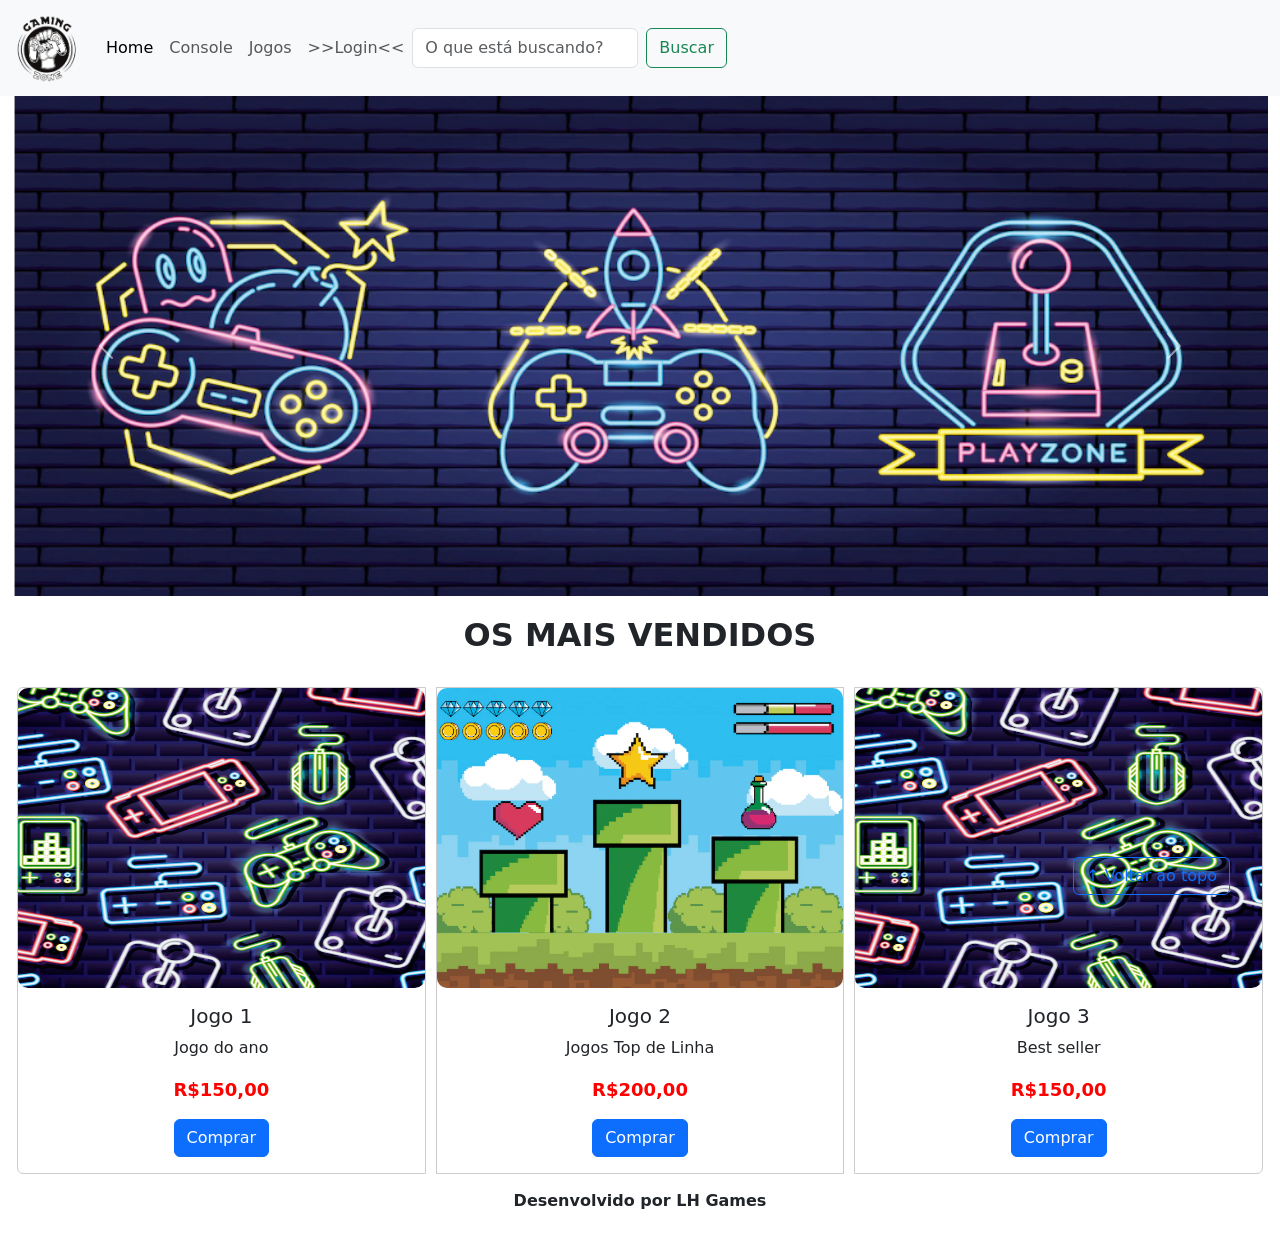
<file: index.html>
<!DOCTYPE html>
<html lang="pt-br">

<head>
  <meta charset="UTF-8">
  <meta http-equiv="X-UA-Compatible" content="IE=edge">
  <meta name="viewport" content="width=device-width, initial-scale=1.0">
  <title>LH Games</title>

  <link href="https://cdn.jsdelivr.net/npm/bootstrap@5.2.2/dist/css/bootstrap.min.css" rel="stylesheet"
    integrity="sha384-Zenh87qX5JnK2Jl0vWa8Ck2rdkQ2Bzep5IDxbcnCeuOxjzrPF/et3URy9Bv1WTRi" crossorigin="anonymous">

  <link rel="stylesheet" href="css/estilo.css">



</head>

<body>
  <header>
    <nav class="navbar navbar-expand-lg bg-body-tertiary">
      <div class="container-fluid">
        <a class="navbar-brand" href="index.html"><img src="img/logo.png"></a>
        <button class="navbar-toggler" type="button" data-bs-toggle="collapse" data-bs-target="#navbarSupportedContent" aria-controls="navbarSupportedContent" aria-expanded="false" aria-label="Toggle navigation">
          <span class="navbar-toggler-icon"></span>
        </button>
        <div class="collapse navbar-collapse" id="navbarSupportedContent">
          <ul class="navbar-nav me-auto mb-2 mb-lg-0">
            <li class="nav-item">
              <a class="nav-link active" aria-current="page" href="#">Home</a>
            </li>
            <li class="nav-item">
              <a class="nav-link" href="#">Console</a>
            </li>
            <li class="nav-item">
              <a class="nav-link" href="#">Jogos</a>
            </li>
            <li class="nav-item">
              <a class="nav-link" href="login.html">>>Login<<</a>
            </li>
           
          <form class="d-flex" role="search">
            <input class="form-control me-2" type="search" placeholder="O que está buscando?" aria-label="Search"/>
            <button class="btn btn-outline-success" type="submit">Buscar</button>
          </form>
        </div>
      </div>
    </nav>
  </header>

  <main>




    <section id="section-banners" class="container-fluid">

      
      <div id="carouselExample" class="carousel slide">
        <div class="carousel-inner">
          <div class="carousel-item active">
            <img src="img/banner1.PNG" class="d-block w-100" alt="Compre na melhor loja!">
          </div>
          <div class="carousel-item">
            <img src="img/banner2.PNG" class="d-block w-100" alt="Muitas promoções de produtos!">
          </div>
          <div class="carousel-item">
            <img src="img/banner3.PNG" class="d-block w-100" alt="Várias novidades para você!">
          </div>
        </div>
        <button class="carousel-control-prev" type="button" data-bs-target="#carouselExample" data-bs-slide="prev">
          <span class="carousel-control-prev-icon" aria-hidden="true"></span>
          <span class="visually-hidden">Previous</span>
        </button>
        <button class="carousel-control-next" type="button" data-bs-target="#carouselExample" data-bs-slide="next">
          <span class="carousel-control-next-icon" aria-hidden="true"></span>
          <span class="visually-hidden">Next</span>
        </button>
      </div>
    </section>
    <section id="section-vendidos" class="container-fluid">

      <h2>OS MAIS VENDIDOS</h2>

      <div class="card-group">
          <div class="card" style="width: 18rem;">
            <img src="img/jogo1.PNG" class="card-img-top" alt="Jogo de aventura">
            <div class="card-body">
          <h5 class="card-title">Jogo 1</h5>
          <p class="card-text">Jogo do ano</p>
          <p class="preco">R$150,00</p>

          <a href="#" class="btn btn-primary">Comprar</a>
        </div>
      </div>
      <div class="card" style="width: 18rem;">
        <img src="img/jogo2.PNG" class="card-img-top" alt="Jogo de corrida">
        <div class="card-body">
      <h5 class="card-title">Jogo 2</h5>
      <p class="card-text">Jogos Top de Linha</p>
      <p class="preco">R$200,00</p>

      <a href="#" class="btn btn-primary">Comprar</a>
      </div>
      </div>
   <div class="card" style="width: 18rem;">
      <img src="img/jogo1.PNG" class="card-img-top" alt="Best seller">
     <div class="card-body">
       <h5 class="card-title">Jogo 3</h5>
        <p class="card-text">Best seller</p>
        <p class="preco">R$150,00</p>
        <a href="#" class="btn btn-primary">Comprar</a>
        </div>
      </div>


    </div>
    </section>


  </main>

  <footer>
    <p>Desenvolvido por LH Games</p>
  </footer>

  <button id="voltar-topo" type="button" class="btn btn-outline-primary" onclick="topo()">&uarr; Voltar ao topo</button>

  <script src="js/script.js"></script>
  <script src="https://cdn.jsdelivr.net/npm/bootstrap@5.2.2/dist/js/bootstrap.bundle.min.js"
    integrity="sha384-OERcA2EqjJCMA+/3y+gxIOqMEjwtxJY7qPCqsdltbNJuaOe923+mo//f6V8Qbsw3"
    crossorigin="anonymous"></script>

</body>

</html>
</file>
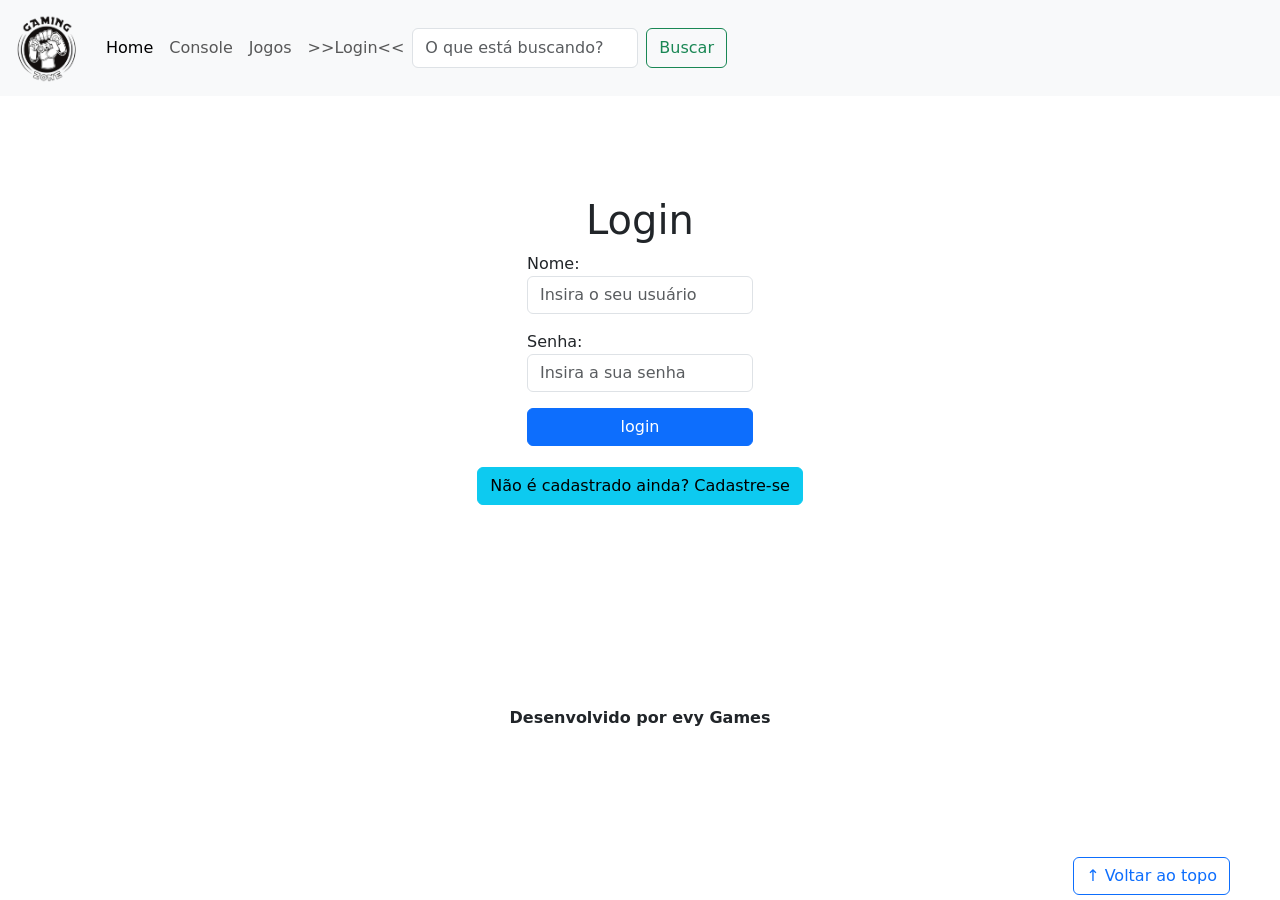
<file: login.html>
<!DOCTYPE html>
<html lang="pt-br">

<head>
    <meta charset="UTF-8">
    <meta http-equiv="X-UA-Compatible" content="IE=edge">
    <meta name="viewport" content="width=device-width, initial-scale=1.0">
    <title>LH Games - login</title>
    <link href="https://cdn.jsdelivr.net/npm/bootstrap@5.2.2/dist/css/bootstrap.min.css" rel="stylesheet"
        integrity="sha384-Zenh87qX5JnK2Jl0vWa8Ck2rdkQ2Bzep5IDxbcnCeuOxjzrPF/et3URy9Bv1WTRi" crossorigin="anonymous">
    <link rel="stylesheet" href="css/estilo.css">
</head>

<body>
    <header>
        <nav class="navbar navbar-expand-lg bg-body-tertiary">
            <div class="container-fluid">
              <a class="navbar-brand" href="index.html"><img src="img/logo.png"></a>
              <button class="navbar-toggler" type="button" data-bs-toggle="collapse" data-bs-target="#navbarSupportedContent" aria-controls="navbarSupportedContent" aria-expanded="false" aria-label="Toggle navigation">
                <span class="navbar-toggler-icon"></span>
              </button>
              <div class="collapse navbar-collapse" id="navbarSupportedContent">
                <ul class="navbar-nav me-auto mb-2 mb-lg-0">
                  <li class="nav-item">
                    <a class="nav-link active" aria-current="page" href="#">Home</a>
                  </li>
                  <li class="nav-item">
                    <a class="nav-link" href="#">Console</a>
                  </li>
                  <li class="nav-item">
                    <a class="nav-link" href="#">Jogos</a>
                  </li>
                  <li class="nav-item">
                    <a class="nav-link" href="login.html">>>Login<<</a>
                  </li>
                 
                <form class="d-flex" role="search">
                  <input class="form-control me-2" type="search" placeholder="O que está buscando?" aria-label="Search"/>
                  <button class="btn btn-outline-success" type="submit">Buscar</button>
                </form>
              </div>
            </div>
          </nav>
    </header>

    <main>
        <section id="section-login">
            <h1>Login</h1>
            <div class="d-flex justify-content-center">
                <form method="post" action="" id="login">
                    <p>
                        <label for="usuario">Nome: </label>
                        <input id="usuario" name="usuario" required="required" type="text"
                            placeholder="Insira o seu usuário" class="form-control" />
                    </p>
                    <p>
                        <label for="senha">Senha: </label>
                        <input id="senha" name="senha" required="required" type="password"
                            placeholder="Insira a sua senha" class="form-control" />
                    </p>
                    <p>
                        <input type="button" value="login" class="btn btn-primary" id="bt-login" onclick="login()" />
                    </p>
                </form>
            </div>
        </section>

        <section id="section-cadastro">
            <div id="botao-cadastrar">
                <button type="button" class="btn btn-info">Não é cadastrado ainda? Cadastre-se</button>
            </div>
            <div id="form-cadastrar">

                <h1>Criar minha conta</h1>
                <p>Informe os seus dados abaixo para criar sua conta.</p>

                <div class="d-flex justify-content-center">
                    <form method="post" action="" id="cadastro">
                        <p>
                            <label for="usuario">Usuário: </label>
                            <input id="usuario-cadastro" name="usuario" required="required" type="text"
                                placeholder="ex. nome de usuário" class="form-control" />
                        </p>
                        <p>
                            <label for="email">E-mail: </label>
                            <input id="email" name="email" required="required" type="email"
                                placeholder="seu@email.com.br" class="form-control" />
                        </p>
                        <p>
                            <label for="senha">Senha: </label>
                            <input id="senha-cadastro" name="senha" required="required" type="password"
                                placeholder="mínimo de 6 caracteres" class="form-control" />
                        </p>
                        <p>
                            <input type="button" value="Cadastrar" class="btn btn-primary" id="bt-cadastrar" onclick="cadastrar()" />
                        </p>
                    </form>
                </div>

            </div>
        </section>

    </main>



    <footer>
        <p>Desenvolvido por evy Games</p>
    </footer>

    <button id="voltar-topo" type="button" class="btn btn-outline-primary">&uarr; Voltar ao topo</button>

    <script src="https://cdn.jsdelivr.net/npm/bootstrap@5.2.2/dist/js/bootstrap.bundle.min.js"
        integrity="sha384-OERcA2EqjJCMA+/3y+gxIOqMEjwtxJY7qPCqsdltbNJuaOe923+mo//f6V8Qbsw3"
        crossorigin="anonymous"></script>
    <script src="js/script.js"></script>

    <script src="https://code.jquery.com/jquery-3.6.1.js"
        integrity="sha256-3zlB5s2uwoUzrXK3BT7AX3FyvojsraNFxCc2vC/7pNI=" crossorigin="anonymous"></script>
    <script type="text/javascript" src="js/jquery-script.js"></script>

</body>

</html>
</file>
<file: css/estilo.css>
/*cabeçalho*/
header img {
    height: 70px;
    width: 70px;
}


/*Conteudo principal*/
main{
    min-height: 500px;

}

/*banner*/
#section-banners img {
    height: 500px;
}


/*Produtos vendidos*/
#section-vendidos {
    text-align: center;

}

#section-vendidos h2 {
    font-weight: bold;
    padding: 20px;

}
#section-vendidos img {
    height: 300px;
    border-radius: 10px;
}
#section-vendidos .card {
    margin: 5px;
    border: 1px solid #ccc;
}
#section-vendidos .preco {
    color: red;
    font-size: 18px;
    font-weight: bold;
}
/*Rodapé*/
footer {

    text-align: center;

}
footer p {
    font-weight: bold;
    padding: 10px;

}
/*Botão Voltar topo*/
#voltar-topo {
    position: fixed;
    bottom: 5px;
    right: 50px;
}

/* página de login  */
#section-login {
    margin-top: 100px;

}
#section-login h1 {
    text-align: center;

}
#section-login input {
    width: 100%;
}

/* Formulário de cadastro*/
#section-cadastro {
    padding: 5px;
    text-align: center;
    background-color: #fff;

}

#form-cadastrar {
    padding: 50px;
    display: none;
}
</file>
